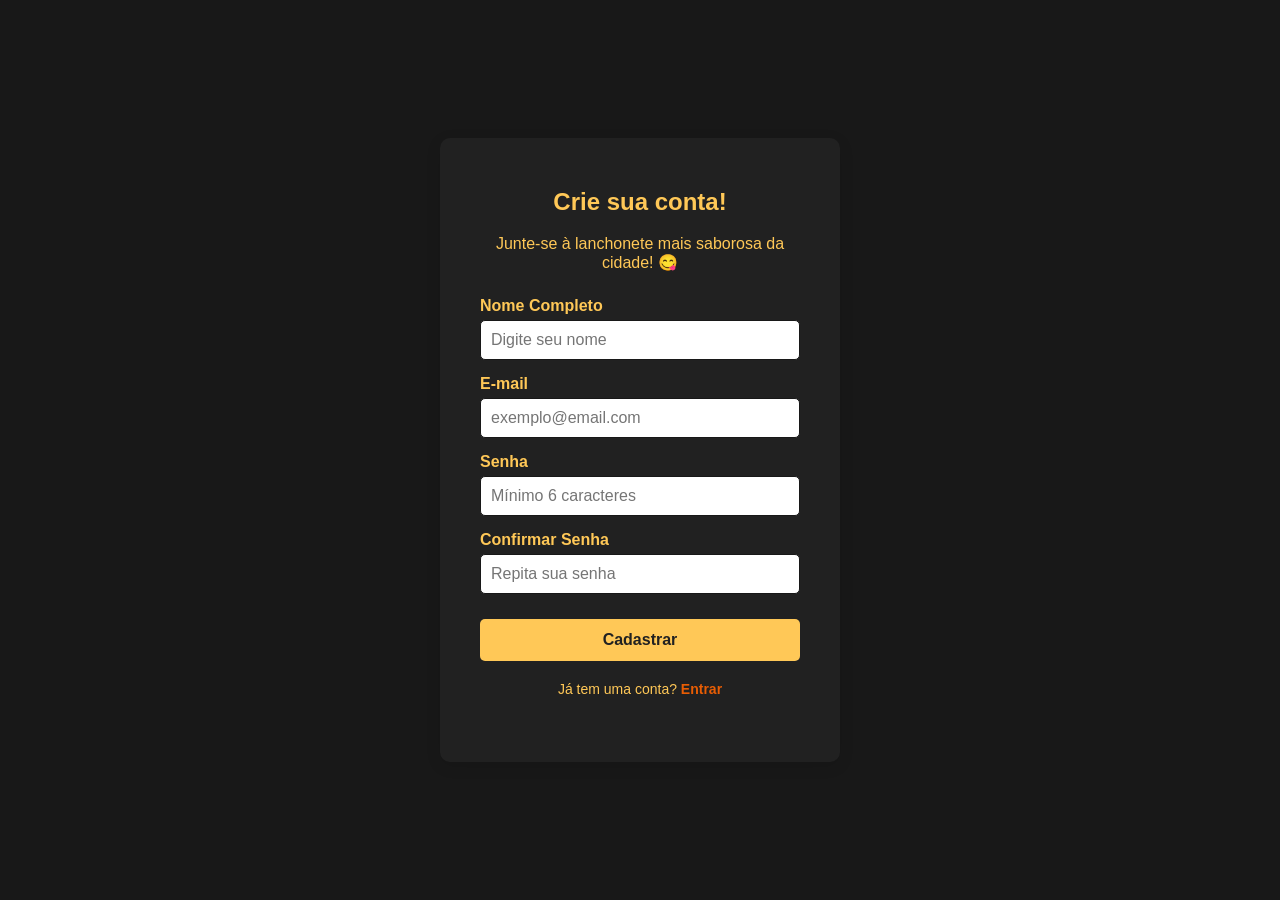
<file: index.html>
<!DOCTYPE html>

<html lang="pt-br">

<head>

    <link rel="stylesheet" href="estilos-cardapio.css">
    <link rel="stylesheet" href="style.css">
    <link rel="icon" type="image/x-icon" href="img/favicon-cadastro.ico">

    <meta charset="UTF-8">
    <meta name="viewport" content="width=device-width, initial-scale=1.0">

    <title> StackBurguer | Cadastro  </title>

</head>

<body>

    <main class="container-login">
        <section class="card-login">
            <h1>Crie sua conta!</h1>
            <p> Junte-se à lanchonete mais saborosa da cidade! 😋 </p>
        
            <form id="form-cadastro">
                <div class="grupo-input">
                    <label for="nome">Nome Completo</label>
                    <input type="text" id="nome" required placeholder="Digite seu nome">
                </div>

                <div class="grupo-input">
                    <label for="email">E-mail</label>
                    <input type="email" id="email" required placeholder="exemplo@email.com">
                </div>

                <div class="grupo-input">
                    <label for="senha">Senha</label>
                    <input type="password" id="senha" required placeholder="Mínimo 6 caracteres">
                </div>

                <div class="grupo-input">
                    <label for="confirma-senha">Confirmar Senha</label>
                    <input type="password" id="confirma-senha" required placeholder="Repita sua senha">
                </div>

                <button type="submit">Cadastrar</button>

                <div id="mensagensErro"></div>
                
                <p class="login-link"> Já tem uma conta? <a href="login.html">Entrar</a> </p>

            </form>
        </section>
    </main>

    <script src="script.js"></script>
        
</body>

</html>
</file>
<file: estilos-cardapio.css>
@import url('https://fonts.googleapis.com/css2?family=Poppins:wght@400;600&display=swap');

:root {
    --cor-primaria: #e85d04;
    --cor-fundo: #212121;
    --cor-texto: #ffc857;
    --cor-card: #ffc857;
    --cor-textoCard: #212121;
    --sombra-padrao: 0 4px 6px rgba(0,0,0,0.1);
}

body {
    font-family: 'Poppins', sans-serif;
    background-color: var(--cor-fundo);
    color: var(--cor-texto);
    margin: 0;
}

/* Container Grid (usado em lanches e bebidas) */
.vitrine-grid {
    display: grid;
    grid-template-columns: repeat(auto-fill, minmax(200px, 1fr));
    gap: 25px;
    padding: 10px;
    max-width: 1200px;
    margin: 0 auto;
}

/* Cards */
.card-produto {
    background-color: var(--cor-card);
    border-radius: 12px;
    overflow: hidden;
    box-shadow: var(--sombra-padrao);
    transition: transform 0.3s ease;
    color: var(--cor-textoCard);
}

.card-produto:hover {
    transform: translateY(-8px);
}

.imagem-produto {
    width: 80px;
    height: 80px;
    object-fit: cover;
}

.info-carrinho {
    margin: 10px;
}

/* Tipografia */
h1 {
    margin: 10px;
}

.titulo-secao {
    font-size: 2rem;
    max-width: 1200px;
    margin: 40px auto 10px;
    padding: 0 10px;
}

h3 {
    margin: 18.72px 10px;
    font-size: 20px;
}

p {
    margin: 18.72px 10px;
}

.preco-destaque {
    margin: 18.72px 10px;
}

/* Botão: lanches (laranja) */
.btn-adicionar {
    margin: 18.72px 10px;
    padding: 6px 12px;
    border: none;
    border-radius: 6px;
    background-color: var(--cor-primaria);
    color: var(--cor-fundo);
    cursor: pointer;
}

.btn-adicionar-beb {
    background-color: var(--cor-fundo);
    color: var(--cor-texto);
}

.imagem-produto-beb {
    width: 80px;
    height: 80px;
    object-fit: cover;
    margin-top: 10px;
}

#sidebar-carrinho {
    position: fixed; /* Fixa na tela, não rola com o scroll */
    top: 0;
    right: 0;
    width: 350px;
    height: 100vh; /* 100% da altura da tela */
    background-color: var(--cor-card);
    box-shadow: -5px 0 15px rgba(0,0,0,0.2);
    z-index: 1000; /* Garante que fique por cima de TUDO */
    
    /* Organização interna com Flexbox */
    display: flex;
    flex-direction: column;
    
    /* Animação suave para entrar e sair */
    transition: transform 0.4s ease-in-out;
}

/* Estado Padrão: Escondido fora da tela (100% para a direita) */
.carrinho-oculto {
    transform: translateX(100%);
}

/* Estado Ativo: Visível na tela (volta para a posição 0) */
.carrinho-aberto {
    transform: translateX(0);
}

/* Interiores do Carrinho */
.carrinho-cabecalho {
    display: flex;
    justify-content: space-between;
    align-items: center;
    padding: 20px;
    background-color: var(--cor-secundaria);
    color: var(--cor-fundo);
}

.btn-fechar {
    background: transparent;
    color: var(--cor-fundo);
    border: none;
    font-size: 1.5rem;
    font-weight: bold;
    cursor: pointer;
}

.carrinho-itens {
    padding: 20px;
    list-style: none; /* Remove as bolinhas da lista */
    flex-grow: 1; /* Faz a lista crescer e empurrar o rodapé para baixo */
    overflow-y: auto; /* Permite scroll apenas nos itens se houver muitos */
}

.carrinho-itens li {
    padding: 15px 0;
    border-bottom: 1px solid #eee;
    color: var(--cor-fundo);
    font-weight: 600;
}

.carrinho-rodape {
    padding: 20px;
    border-top: 2px solid #eee;
    color: var(--cor-fundo);
}

.btn-finalizar {
    width: 100%;
    padding: 15px;
    background-color: #212121;
    color: var(--cor-primaria);
    border: none;
    border-radius: 6px;
    font-size: 1.1rem;
    font-weight: bold;
    cursor: pointer;
    margin-top: 15px;
}

.btn-sair {
    color: var(--cor-primaria);
    text-decoration: none;
    font-weight: bold;
    background-color: var(--cor-fundo);
    padding: 8px 15px;
    border-radius: 6px;
}

.btn-sair:hover { 
    background-color: var(--cor-texto); 
}

/* Aplica estas regras APENAS se a tela for menor que 768px (Smartphones) */
@media (max-width: 768px) {
    
    /* Empilha o título, o carrinho e o botão de sair */
    .cabecalho {
        flex-direction: column; 
        gap: 15px;
        text-align: center;
    }

    /* Muda a vitrine de 3 colunas para apenas 1 coluna */
    .vitrine-grid {
        grid-template-columns: 1fr; 
        padding: 0 15px; 
    }

    /* No celular, o carrinho lateral ocupa 100% da tela para não ficar espremido */
    #sidebar-carrinho {
        width: 100%; 
    }
}
</file>
<file: style.css>
/* Reset de formatação nativa */
* {
    margin: 0;
    padding: 0;
    box-sizing: border-box;
    font-family: Arial, sans-serif;
}

/* Centralização com Flexbox */
.container-login {
    display: flex;
    justify-content: center;
    align-items: center;
    min-height: 100vh;
    background-color: #181818;
}

/* Estilização do Cartão */
.card-login {
    background-color: #212121;
    padding: 40px;
    border-radius: 10px; 
    box-shadow: 0 4px 15px rgba(0,0,0,0.1);
    width: 100%;
    max-width: 400px;
}

.card-login h1 {
    color: #ffc857;
    text-align: center;
    margin-bottom: 10px;
}

.card-login p {
    text-align: center;
    color: #ffc857;
    margin-bottom: 25px;
}

/* Organização dos Inputs */
.grupo-input {
    display: flex;
    flex-direction: column;
    margin-bottom: 15px;
}

label {
    margin-bottom: 5px;
    font-weight: bold;
    color: #ffc857;
}

input {
    padding: 10px;
    border: 1px solid #181818;
    border-radius: 5px;
    font-size: 16px;
}

button {
    width: 100%;
    padding: 12px;
    background-color: #ffc857;
    color: #212121 ;
    border: none;
    border-radius: 5px;
    font-size: 16px;
    font-weight: bold;
    cursor: pointer;
    transition: background-color 0.3s;
    margin-top: 10px;
}

button:hover {
    background-color: #e85d04;
    color: #212121;
}

.login-link {
    color: #e85d04;
    text-align: center;
    font-size: 14px;
    margin-top: 20px;
}

.login-link a {
    color: #e85d04;
    text-decoration: none;
    font-weight: bold;
}

.login-link a:hover {
    color: #e85d04;
    text-decoration: underline;
}

#mensagensErro .erro {
    color: #e85d04;
    font-size: 14px;
    margin-top: 12px;
}
</file>
